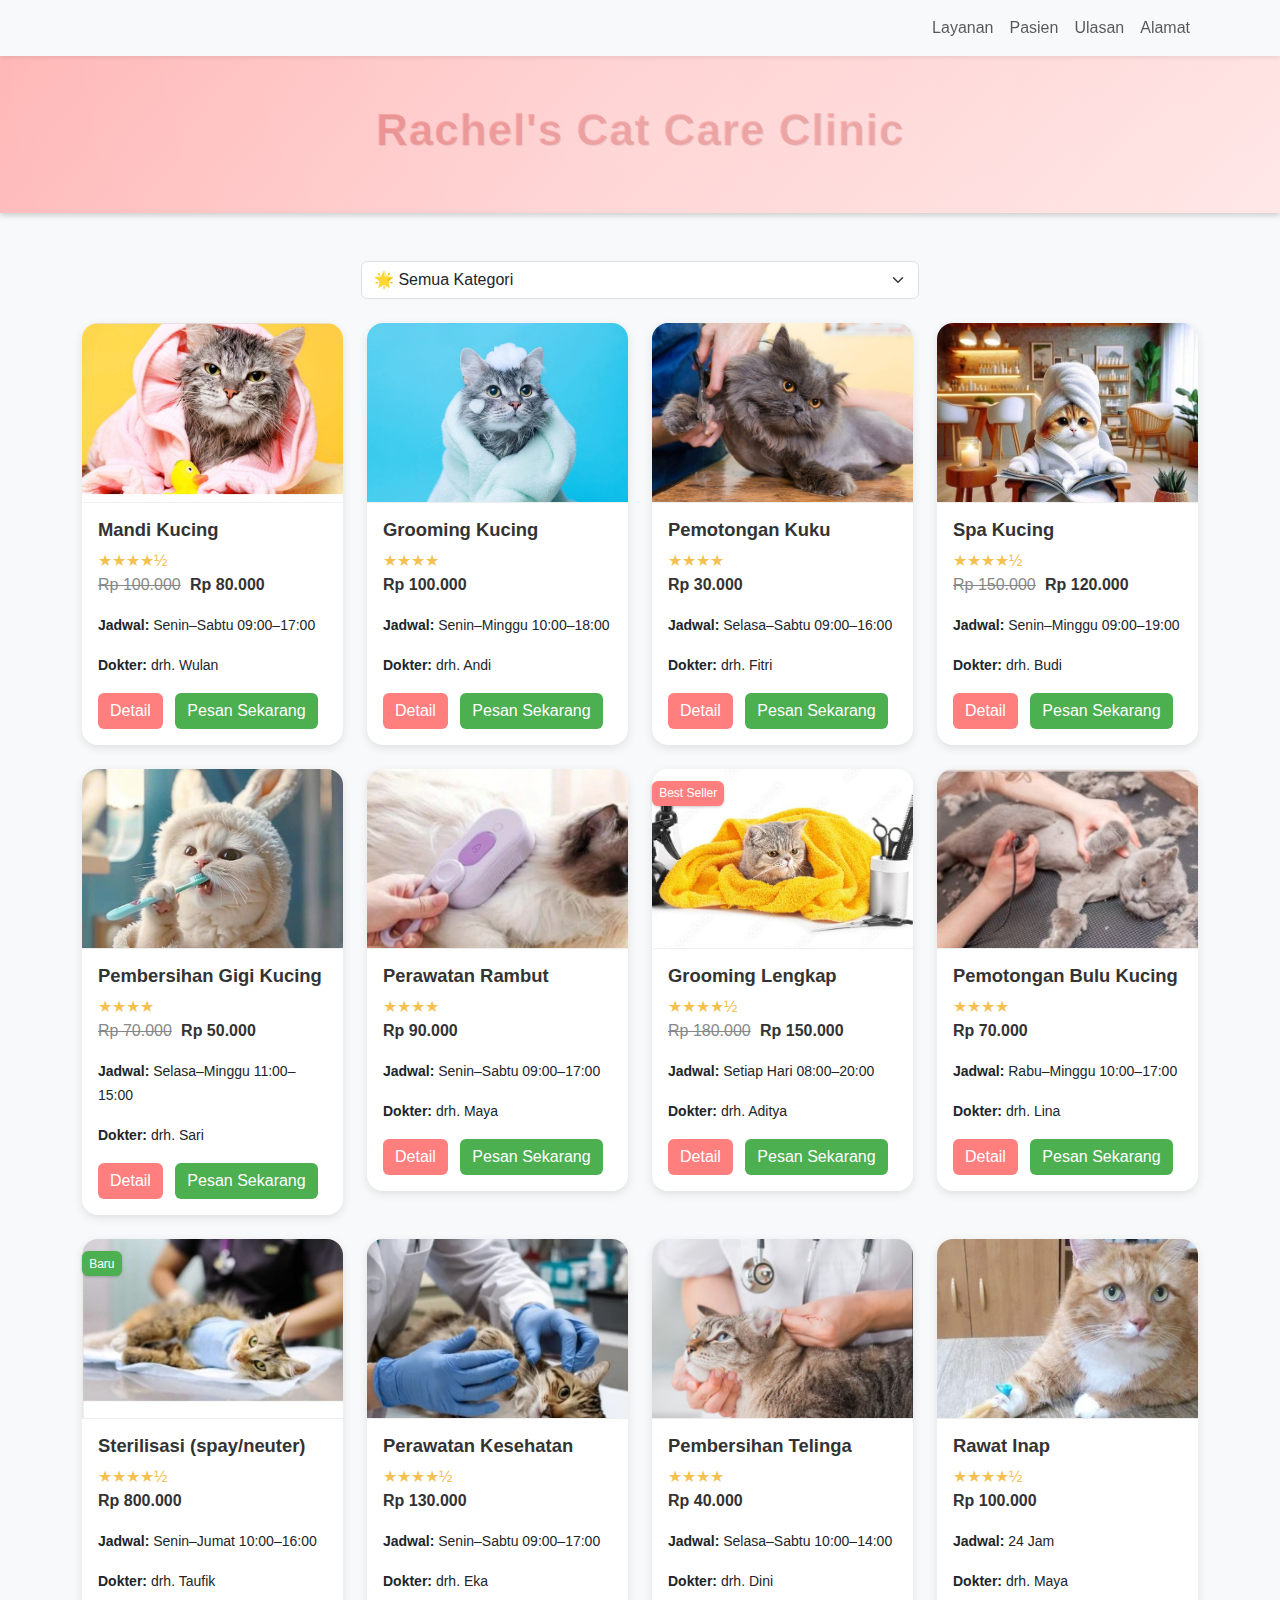
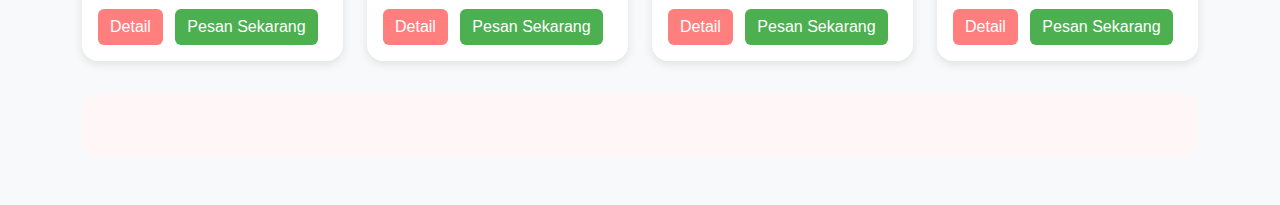
<file: index.html>
<!DOCTYPE html>  <!-- Deklarasi dokumen HTML5 -->
<html lang="id"> <!-- Tag HTML bahasa Indonesia -->
  <head>
    <meta charset="UTF-8" /> <!-- Set karakter encoding UTF-8 -->
    <meta name="viewport" content="width=device-width, initial-scale=1.0" />  <!-- Responsive viewport -->
    <title>Rachel's Cat Care Clinic</title> <!-- Judul halaman -->
    <link rel="manifest" href="/manifest.json" /> <!-- Link ke manifest PWA -->
    <link rel="stylesheet" href="css/bootstrap.min.css" />
    <style>
      /* ...CSS kamu... */
    </style>
  </head>
  <body>
    <!-- ⬇️ Nav pindah ke sini -->
    <nav class="navbar navbar-expand-lg navbar-light bg-light shadow-sm sticky-top"> <!-- Navbar Bootstrap -->
      <div class="container"> <!-- Container navbar -->
        <a class="navbar-brand" href="home.html"></a> <!-- Brand logo/link -->
        <button
          class="navbar-toggler" 
          type="button"
          data-bs-toggle="collapse"
          data-bs-target="#navbarNav"
          aria-controls="navbarNav"
          aria-expanded="false"
          aria-label="Toggle navigation">
          <span class="navbar-toggler-icon"></span> <!-- Icon hamburger -->
        </button>
        <div class="collapse navbar-collapse" id="navbarNav"> <!-- Menu collapsible -->
          <ul class="navbar-nav ms-auto">  <!-- List menu di kanan -->
            <li class="nav-item">
              <a class="nav-link" href="index.html">Layanan</a> <!-- Link ke Layanan -->
            </li>
            <li class="nav-item">
              <a class="nav-link" href="pasien.html">Pasien</a> <!-- Link ke Pasien -->
            </li>
            <li class="nav-item">
              <a class="nav-link" href="ulasan.html">Ulasan</a> <!-- Link ke Ulasan -->
            </li>
            <li class="nav-item">
              <a class="nav-link" href="alamat.html">Alamat</a> <!-- Link ke Alamat -->
            </li>
          </ul>
        </div>
      </div>
    </nav>

    <meta charset="UTF-8" /> <!-- (Duplikat) Set encoding lagi -->
    <meta name="viewport" content="width=device-width, initial-scale=1.0" /> <!-- (Duplikat) Responsive viewport -->
    <title>Rachel's Cat Care Clinic</title>  <!-- (Duplikat) Judul halaman -->
    <link rel="manifest" href="/manifest.json" />  <!-- (Duplikat) Link manifest -->
    <link rel="stylesheet" href="css/bootstrap.min.css" /> <!-- (Duplikat) Link Bootstrap -->
    <style>
      body {
        background: #f8f9fa;  /* Warna latar abu muda */
        font-family: 'Segoe UI', Tahoma, Geneva, Verdana, sans-serif; /* Font */
      }
      header.banner {
        background: linear-gradient(135deg, #ffb3b3, #ffe6e6); /* Gradient pink */
        position: relative; /* Untuk positioning elemen dalamnya */
        overflow: hidden; /* Sembunyikan kelebihan elemen */
        box-shadow: 0 2px 6px rgba(0, 0, 0, 0.2); /* Shadow banner */
      }
       header.banner::before {
        content: ''; /* Elemen pseudo kosong */
        position: absolute; /* Posisi absolut */
        top: -50%; /* Atur posisi atas */
        left: -50%; /* Atur posisi kiri */
        width: 200%; /* Lebar 2x */
        height: 200%; /* Tinggi 2x */
        background: radial-gradient(circle, rgba(255, 255, 255, 0.2), transparent 70%); /* Radial gradient efek cahaya */
        animation: rotateBg 10s linear infinite; /* Animasi rotate background */
      }
      @keyframes rotateBg {
        from {
          transform: rotate(0deg); /* Mulai rotasi 0 derajat */
        }
        to {
          transform: rotate(360deg); /* Akhir rotasi 360 derajat */
        }
      }
      header.banner h1 {
        font-weight: 700; /* Bold */
        font-size: 2.75rem; /* Ukuran besar */
        letter-spacing: 1px; /* Spasi antar huruf */
        background: linear-gradient(90deg, #ff7f7f, #ffbaba); /* Gradient teks */
        -webkit-background-clip: text; /* Clip gradient ke teks (Safari) */
        background-clip: text; /* Clip gradient ke teks */
        -webkit-text-fill-color: transparent; /* Buat teks transparan (Safari) */
        text-shadow: 1px 1px rgba(0, 0, 0, 0.1); /* Shadow tipis */
      }
      .badge-custom { /* Gaya untuk badge umum di pojok atas kartu */
  position: absolute; /* Posisikan secara absolut di dalam parent yang relatif */
  top: 0.75rem; /* Jarak dari atas */
  left: 0.75rem; /* Jarak dari kiri */
  background: #ff7f7f; /* Warna latar merah muda */
  color: white; /* Warna teks putih */
  font-size: 0.75rem; /* Ukuran font kecil */
  padding: 0.3em 0.6em; /* Padding dalam badge */
  border-radius: 0.4rem; /* Membuat sudut melengkung */
  z-index: 1; /* Supaya tampil di atas konten lain */
  box-shadow: 0 1px 3px rgba(0, 0, 0, 0.2); /* Bayangan lembut */
}

.badge-new { /* Tambahan style khusus jika badge bertuliskan "Baru" */
  background: #4caf50; /* Warna hijau */
}

.card { /* Gaya umum untuk card produk */
  opacity: 0; /* Awalnya transparan untuk efek animasi */
  transform: translateY(20px); /* Geser ke bawah sedikit (sebelum animasi muncul) */
  transition: all 0.5s ease; /* Animasi transisi untuk muncul */
  border: none; /* Hilangkan border default */
  border-radius: 1rem; /* Sudut melengkung */
  overflow: hidden; /* Potong isi yang keluar */
  background: #fff; /* Latar belakang putih */
  box-shadow: 0 3px 10px rgba(0, 0, 0, 0.1); /* Bayangan lembut */
}

.card.visible { /* Kartu yang sudah muncul */
  opacity: 1; /* Tampilkan penuh */
  transform: translateY(0); /* Geser ke posisi semula */
}

.card-img-top { /* Gambar bagian atas kartu */
  height: 180px; /* Tinggi gambar tetap */
  object-fit: cover; /* Potong gambar agar proporsional */
  border-bottom: 1px solid #eee; /* Garis pembatas di bawah gambar */
}

.card-title { /* Judul layanan di dalam kartu */
  font-size: 1.15rem; /* Ukuran sedang */
  font-weight: 600; /* Tebal */
  color: #333; /* Warna abu gelap */
}

.btn-primary { /* Tombol "Detail" */
  background: #ff7f7f; /* Warna latar merah muda */
  border: none; /* Tanpa border */
}

.btn-primary:hover { /* Efek hover tombol primary */
  background: #ff4d4d; /* Warna lebih gelap saat hover */
}

.btn-success { /* Tombol "Pesan Sekarang" */
  background: #4caf50; /* Hijau */
  border: none; /* Tanpa border */
}

.btn-success:hover { /* Efek hover tombol sukses */
  background: #45a049; /* Hijau lebih gelap */
}

.modal-header { /* Header pada modal pop-up */
  background: #ff7f7f; /* Warna latar merah muda */
}

.modal-title { /* Judul modal */
  color: #fff; /* Warna teks putih */
}

.filter-container { /* Kontainer dropdown filter kategori */
  margin-bottom: 1.5rem; /* Jarak bawah */
  text-align: center; /* Tengah */
}

.star { /* Gaya untuk tampilan bintang rating */
  color: #f4c150; /* Warna kuning keemasan */
  font-size: 1rem; /* Ukuran normal */
}

.price-old { /* Harga yang dicoret (harga asli sebelum diskon) */
  color: #888; /* Abu-abu */
  text-decoration: line-through; /* Coret */
  margin-right: 0.3rem; /* Jarak kanan */
}

.price-new { /* Harga yang ditampilkan setelah diskon */
  font-weight: 600; /* Tebal */
  color: #333; /* Abu gelap */
}

.whatsapp-float { /* Tombol mengambang untuk WhatsApp */
  position: fixed; /* Tetap di posisi */
  bottom: 20px; /* Jarak dari bawah layar */
  right: 20px; /* Jarak dari kanan layar */
  background-color: #25d366; /* Warna hijau WhatsApp */
  color: white; /* Warna teks putih */
  padding: 12px 16px; /* Ruang dalam */
  border-radius: 50px; /* Bentuk bulat lonjong */
  text-decoration: none; /* Hilangkan underline */
  font-weight: 500; /* Sedikit tebal */
  box-shadow: 0 2px 5px rgba(0, 0, 0, 0.3); /* Bayangan */
  z-index: 999; /* Di atas semua elemen lain */
  transition: background 0.3s; /* Animasi hover */
}

.whatsapp-float:hover { /* Saat tombol WhatsApp di-hover */
  background-color: #128c7e; /* Hijau lebih gelap */
}
</style> <!-- Penutup style -->
</head> <!-- Penutup head -->
<body> <!-- Awal isi konten HTML -->

<header class="banner text-center py-5"> <!-- Header banner atas halaman -->
  <h1 class="display-4">Rachel's Cat Care Clinic</h1> <!-- Judul utama halaman -->
</header>

   <main class="container py-5"> <!-- Bagian utama konten dengan padding -->
  <div class="filter-container"> <!-- Kontainer untuk dropdown filter kategori -->
    <select id="kategoriFilter" class="form-select w-50 mx-auto"> <!-- Dropdown pilihan kategori -->
      <option value="semua">🌟 Semua Kategori</option> <!-- Opsi semua kategori -->
      <option value="perawatan">Perawatan Dasar</option> <!-- Opsi kategori perawatan -->
      <option value="grooming">Grooming</option> <!-- Opsi kategori grooming -->
      <option value="kesehatan">Kesehatan</option> <!-- Opsi kategori kesehatan -->
    </select>
  </div>
  <div class="row g-4" id="produk-salon-kucing-container"></div> <!-- Tempat kartu produk akan ditampilkan -->
  <div style="background: #fff6f8; padding: 2rem; border-radius: 1rem; margin-top: 2rem"> <!-- Area khusus untuk gambar dari API -->
    <div id="cat-api-images" class="d-flex justify-content-center flex-wrap"></div> <!-- Kontainer gambar API -->
  </div>
</main>

<div class="modal fade" id="detailModal" tabindex="-1" aria-hidden="true"> <!-- Modal pop-up detail layanan -->
  <div class="modal-dialog modal-lg"> <!-- Ukuran modal besar -->
    <div class="modal-content"> <!-- Konten modal -->
      <div class="modal-header"> <!-- Header modal -->
        <h5 class="modal-title">Detail Layanan</h5> <!-- Judul modal -->
        <button type="button" class="btn-close btn-close-white" data-bs-dismiss="modal"></button> <!-- Tombol tutup modal -->
      </div>
      <div class="modal-body"> <!-- Isi modal -->
        <h4 id="modal-nama-layanan" class="mb-3"></h4> <!-- Nama layanan -->
        <div id="modal-rating" class="mb-2 text-warning"></div> <!-- Rating bintang -->
        <p id="modal-deskripsi" class="mb-3"></p> <!-- Deskripsi layanan -->
        <p><strong>Harga:</strong> <span id="modal-harga"></span></p> <!-- Harga layanan -->
        <p><strong>Dokter:</strong> <span id="modal-dokter"></span></p> <!-- Dokter yang menangani -->
        <p><strong>Jadwal:</strong> <span id="modal-jadwal"></span></p> <!-- Jadwal layanan -->
      </div>
    </div>
  </div>
</div>
<body> <!-- Penutup body  -->


      <!-- SCRIPT PRODUK -->
      <script>
        const produkSalonKucing = [
          {
            nama: 'Mandi Kucing',
            harga: 'Rp 80.000',
            hargaAsli: 'Rp 100.000',
            gambar: 'images/grooming1.jpg',
            deskripsi: 'Layanan mandi lengkap untuk kucing, termasuk shampo dan perawatan kulit.',
            kategori: 'perawatan',
            rating: 4.5,
            jadwal: 'Senin–Sabtu 09:00–17:00',
            dokter: 'drh. Wulan',
          },
          {
            nama: 'Grooming Kucing',
            harga: 'Rp 100.000',
            gambar: 'images/grooming2.jpg',
            deskripsi: 'Pemotongan bulu, pemangkasan kuku, dan pembersihan telinga kucing.',
            kategori: 'grooming',
            rating: 4.4,
            jadwal: 'Senin–Minggu 10:00–18:00',
            dokter: 'drh. Andi',
          },
          {
            nama: 'Pemotongan Kuku',
            harga: 'Rp 30.000',
            gambar: 'images/grooming3.jpg',
            deskripsi: 'Pemotongan kuku kucing untuk menjaga kesehatan.',
            kategori: 'perawatan',
            rating: 4.2,
            jadwal: 'Selasa–Sabtu 09:00–16:00',
            dokter: 'drh. Fitri',
          },
          {
            nama: 'Spa Kucing',
            harga: 'Rp 120.000',
            hargaAsli: 'Rp 150.000',
            gambar: 'images/grooming4.jpg',
            deskripsi: 'Perawatan spa relaksasi untuk kucing, termasuk pijat lembut.',
            kategori: 'grooming',
            rating: 4.7,
            jadwal: 'Senin–Minggu 09:00–19:00',
            dokter: 'drh. Budi',
          },
          {
            nama: 'Pembersihan Gigi Kucing',
            harga: 'Rp 50.000',
            hargaAsli: 'Rp 70.000',
            gambar: 'images/grooming5.jpg',
            deskripsi: 'Pembersihan gigi kucing untuk menjaga kebersihan mulut.',
            kategori: 'kesehatan',
            rating: 4.3,
            jadwal: 'Selasa–Minggu 11:00–15:00',
            dokter: 'drh. Sari',
          },
          {
            nama: 'Perawatan Rambut',
            harga: 'Rp 90.000',
            gambar: 'images/grooming6.jpg',
            deskripsi: 'Pemeliharaan bulu dan rambut kucing agar tetap sehat.',
            kategori: 'grooming',
            rating: 4.4,
            jadwal: 'Senin–Sabtu 09:00–17:00',
            dokter: 'drh. Maya',
          },
          {
            nama: 'Grooming Lengkap',
            harga: 'Rp 150.000',
            hargaAsli: 'Rp 180.000',
            gambar: 'images/grooming7.jpg',
            deskripsi: 'Paket grooming lengkap: mandi, potong bulu, potong kuku.',
            kategori: 'grooming',
            badge: 'Best Seller',
            rating: 4.9,
            jadwal: 'Setiap Hari 08:00–20:00',
            dokter: 'drh. Aditya',
          },
          {
            nama: 'Pemotongan Bulu Kucing',
            harga: 'Rp 70.000',
            gambar: 'images/grooming9.jpg',
            deskripsi: 'Pemotongan bulu kucing agar rapi.',
            kategori: 'grooming',
            rating: 4.3,
            jadwal: 'Rabu–Minggu 10:00–17:00',
            dokter: 'drh. Lina',
          },
          {
            nama: 'Sterilisasi (spay/neuter)',
            harga: 'Rp 800.000',
            gambar: 'images/grooming10.jpg',
            deskripsi: 'Sterilisasi kucing untuk kesehatan jangka panjang.',
            kategori: 'kesehatan',
            badge: 'Baru',
            rating: 4.8,
            jadwal: 'Senin–Jumat 10:00–16:00',
            dokter: 'drh. Taufik',
          },
          {
            nama: 'Perawatan Kesehatan',
            harga: 'Rp 130.000',
            gambar: 'images/grooming12.jpg',
            deskripsi: 'Pemeriksaan kesehatan & vaksinasi ringan.',
            kategori: 'kesehatan',
            rating: 4.5,
            jadwal: 'Senin–Sabtu 09:00–17:00',
            dokter: 'drh. Eka',
          },
          {
            nama: 'Pembersihan Telinga',
            harga: 'Rp 40.000',
            gambar: 'images/grooming13.jpg',
            deskripsi: 'Pembersihan telinga untuk mencegah infeksi.',
            kategori: 'kesehatan',
            rating: 4.2,
            jadwal: 'Selasa–Sabtu 10:00–14:00',
            dokter: 'drh. Dini',
          },
          {
            nama: 'Rawat Inap',
            harga: 'Rp 100.000',
            gambar: 'images/grooming14.jpg',
            deskripsi: 'Rawat inap dengan pemantauan 24 jam.',
            kategori: 'kesehatan',
            rating: 4.6,
            jadwal: '24 Jam',
            dokter: 'drh. Maya',
          },
        ];

        // di bawah sini tempel fungsi generateProduk
        generateProduk(produkSalonKucing, 'produk-salon-kucing-container');
      </script>
    </body>

    <script>
      const generateProduk = (array, containerId) => {
        const container = document.getElementById(containerId);
        container.innerHTML = '';
        array.forEach((p, index) => {
          const stars = '★'.repeat(Math.floor(p.rating)) + (p.rating % 1 >= 0.5 ? '½' : '');
          const card = document.createElement('div');
          card.className = 'col-md-3 position-relative';
          card.style.transitionDelay = index * 100 + 'ms';
          card.innerHTML = `
            ${p.badge ? `<div class="badge-custom ${p.badge === 'Baru' ? 'badge-new' : ''}">${p.badge}</div>` : ''}
            <div class="card">
              <img src="${p.gambar}" class="card-img-top" alt="${p.nama}">
              <div class="card-body">
                <h5 class="card-title">${p.nama}</h5>
                <div class="star">${stars}</div>
                <p class="card-text">
                  ${p.hargaAsli ? `<span class="price-old">${p.hargaAsli}</span>` : ''}
                  <span class="price-new">${p.harga}</span>
                </p>
                <p><small><strong>Jadwal:</strong> ${p.jadwal}</small></p>
                <p><small><strong>Dokter:</strong> ${p.dokter}</small></p>
                <button class="btn btn-primary me-2" data-bs-toggle="modal" data-bs-target="#detailModal"
                  onclick="tampilkanDetailProduk(
                    '${p.nama.replace(/'/g, "\\'")}',
                    '${p.deskripsi.replace(/'/g, "\\'")}',
                    '${p.dokter.replace(/'/g, "\\'")}',
                    '${p.harga}',
                    '${p.hargaAsli || ''}',
                    ${p.rating},
                    '${p.jadwal.replace(/'/g, "\\'")}'
                  )">
                  Detail
                </button>
                <button class="btn btn-success" onclick="redirectToForm()">Pesan Sekarang</button>
              </div>
            </div>`;
          container.appendChild(card);
          setTimeout(() => card.querySelector('.card').classList.add('visible'), 50);
        });
      };

      const tampilkanDetailProduk = (nama, deskripsi, dokter, harga, hargaAsli, rating, jadwal) => { // Fungsi untuk menampilkan detail produk ke modal
  document.getElementById('modal-nama-layanan').innerText = nama; // Tampilkan nama layanan di modal
  document.getElementById('modal-deskripsi').innerText = deskripsi; // Tampilkan deskripsi di modal
  document.getElementById('modal-dokter').innerText = dokter; // Tampilkan nama dokter di modal
  document.getElementById('modal-jadwal').innerText = jadwal; // Tampilkan jadwal layanan di modal
  document.getElementById('modal-harga').innerHTML = hargaAsli // Cek apakah ada harga asli (harga diskon)
    ? `<span class="text-muted text-decoration-line-through me-2">${hargaAsli}</span><span class="text-success fw-bold">${harga}</span>` // Jika ada harga asli, tampilkan harga coret + harga baru
    : `<span class="text-success fw-bold">${harga}</span>`; // Jika tidak ada harga asli, tampilkan harga biasa
  const stars = '★'.repeat(Math.floor(rating)) + (rating % 1 >= 0.5 ? '½' : ''); // Buat string bintang berdasarkan rating
  document.getElementById('modal-rating').innerHTML = stars; // Tampilkan rating bintang di modal
};

function redirectToForm() { // Fungsi untuk redirect ke halaman pesan.html
  window.location.href = 'pesan.html'; // Pindah ke halaman form pemesanan
}


     generateProduk(produkSalonKucing, 'produk-salon-kucing-container'); // Panggil fungsi generateProduk pertama kali untuk menampilkan semua produk

document.getElementById('kategoriFilter').addEventListener('change', (e) => { // Tambahkan event listener ketika dropdown kategori berubah
  const kategori = e.target.value; // Ambil nilai kategori yang dipilih
  if (kategori === 'semua') { // Jika pilih 'semua'
    generateProduk(produkSalonKucing, 'produk-salon-kucing-container'); // Tampilkan semua produk
  } else { // Jika kategori tertentu
    const filtered = produkSalonKucing.filter((p) => p.kategori === kategori); // Filter produk berdasarkan kategori
    generateProduk(filtered, 'produk-salon-kucing-container'); // Tampilkan produk yang sudah difilter
  }
});


     if ('serviceWorker' in navigator) { // Cek apakah browser mendukung Service Worker
  navigator.serviceWorker // Akses objek Service Worker di navigator
    .register('sw.js') // Daftarkan file sw.js sebagai Service Worker
    .then((reg) => console.log('Service Worker terdaftar:', reg.scope)) // Jika berhasil, tampilkan pesan sukses + scope
    .catch((err) => console.log('Service Worker gagal:', err)); // Jika gagal, tampilkan pesan error
}

</script>

   
   
<script>
  let deferredPrompt;

  window.addEventListener('beforeinstallprompt', (e) => {
    e.preventDefault(); // Cegah prompt default
    deferredPrompt = e; // Simpan event untuk digunakan nanti

    // Buat tombol Add to Home Screen
    const btn = document.createElement('button');
    btn.innerText = '➕ Add to Home Screen';
    btn.className = 'btn btn-warning position-fixed bottom-0 end-0 m-4 shadow';
    document.body.appendChild(btn);

    // Saat tombol diklik
    btn.addEventListener('click', () => {
      btn.remove(); // Hilangkan tombol
      deferredPrompt.prompt(); // Tampilkan prompt install
      deferredPrompt.userChoice.then((choiceResult) => {
        if (choiceResult.outcome === 'accepted') {
          alert('Instalasi dimulai!');
          console.log('User accepted the A2HS prompt');
        } else {
          alert('Instalasi dibatalkan.');
          console.log('User dismissed the A2HS prompt');
        }
        deferredPrompt = null;
      });
    });
  });
</script>

    <script src="https://cdn.jsdelivr.net/npm/bootstrap@5.3.0/dist/js/bootstrap.bundle.min.js"></script>
  </body>
</html>
  </body>
  <script>
window.addEventListener('beforeinstallprompt', (e) => {
  console.log('🔥 beforeinstallprompt event fired');
});
</script>

</html>
</file>
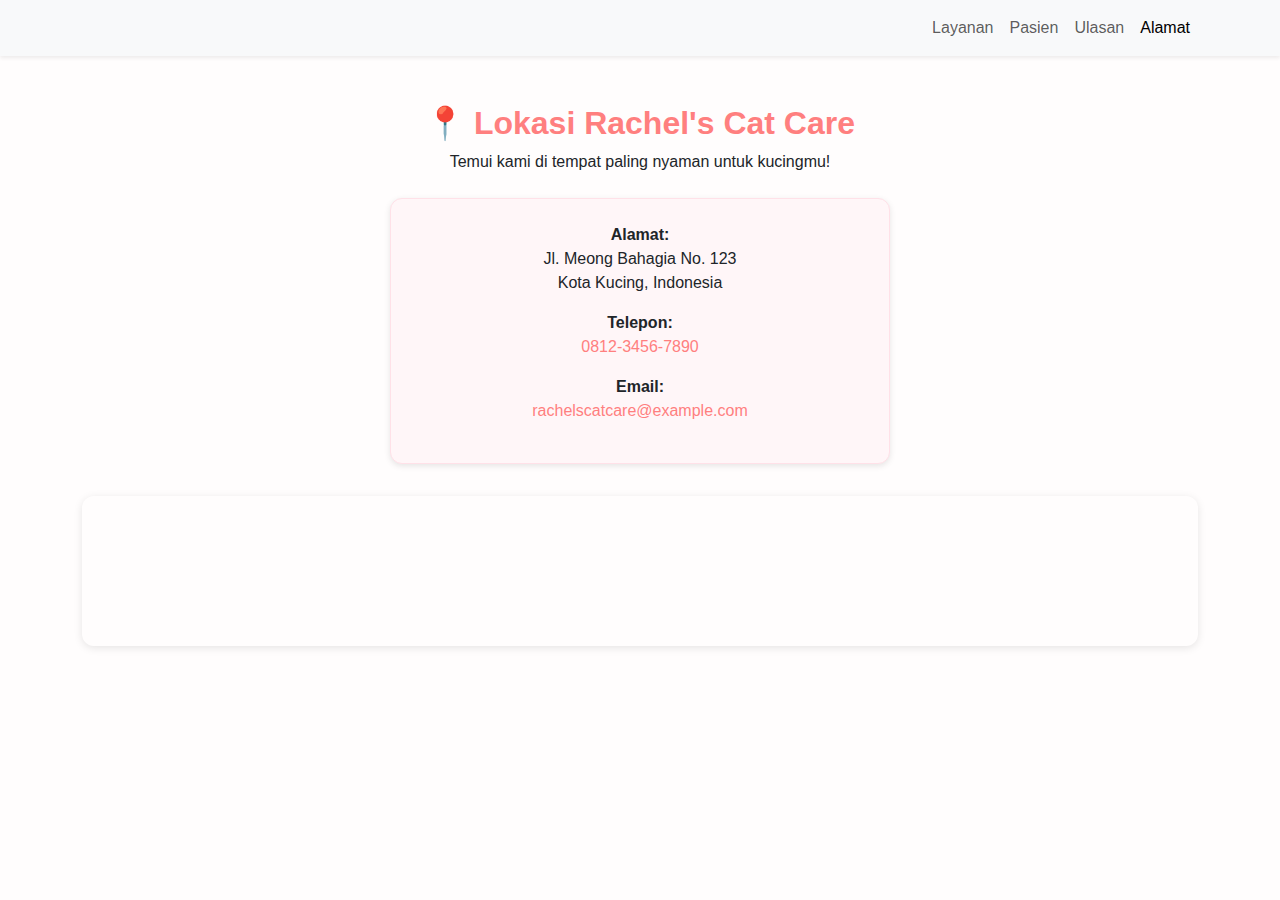
<file: alamat.html>
<!DOCTYPE html>
<html lang="id">
  <!-- Menetapkan bahasa dokumen sebagai Bahasa Indonesia -->
  <head>
    <meta charset="UTF-8" />
    <!-- Encoding karakter UTF-8 -->
    <meta name="viewport" content="width=device-width, initial-scale=1" />
    <!-- Agar responsive di perangkat mobile -->
    <title>Rachel's Cat Care - Alamat</title>
    <!-- Judul halaman di tab browser -->
    <!-- Memuat Bootstrap CSS dari CDN -->
    <link href="https://cdn.jsdelivr.net/npm/bootstrap@5.3.0/dist/css/bootstrap.min.css" rel="stylesheet" />
    <style>
      body {
        background: #fffdfd; /* Warna latar putih sedikit krem */
        font-family: 'Segoe UI', Tahoma, Geneva, Verdana, sans-serif; /* Font default */
      }
      .info-box {
        background: #fff6f8; /* Latar kotak info */
        border: 1px solid #ffe1e8; /* Garis tepi kotak */
        border-radius: 0.75rem; /* Sudut melengkung */
        padding: 1.5rem; /* Ruang dalam */
        margin-bottom: 2rem; /* Jarak bawah */
        box-shadow: 0 2px 6px rgba(0, 0, 0, 0.1); /* Bayangan kotak */
      }
      iframe {
        border-radius: 0.75rem; /* Sudut melengkung pada peta */
        box-shadow: 0 2px 8px rgba(0, 0, 0, 0.1); /* Bayangan peta */
      }
    </style>
  </head>
  <body>
    <!-- Navbar navigasi -->
    <nav class="navbar navbar-expand-lg navbar-light bg-light shadow-sm sticky-top">
      <div class="container">
        <a class="navbar-brand" href="home.html"></a>
        <!-- Brand logo/link ke home (kosong) -->
        <button class="navbar-toggler" type="button" data-bs-toggle="collapse" data-bs-target="#navbarNav" aria-controls="navbarNav" aria-expanded="false" aria-label="Toggle navigation">
          <span class="navbar-toggler-icon"></span>
          <!-- Ikon toggle menu saat mobile -->
        </button>
        <div class="collapse navbar-collapse" id="navbarNav">
          <ul class="navbar-nav ms-auto">
            <!-- Menu navigasi rata kanan -->
            <li class="nav-item">
              <a class="nav-link" href="index.html">Layanan</a>
            </li>
            <li class="nav-item">
              <a class="nav-link" href="pasien.html">Pasien</a>
            </li>
            <li class="nav-item">
              <a class="nav-link" href="ulasan.html">Ulasan</a>
            </li>
            <li class="nav-item">
              <a class="nav-link active" href="alamat.html">Alamat</a>
              <!-- Halaman aktif -->
            </li>
          </ul>
        </div>
      </div>
    </nav>

    <!-- Konten utama -->
    <div class="container py-5 text-center">
      <h2 style="color: #ff7f7f; font-weight: 700; font-size: 2rem">📍 Lokasi Rachel's Cat Care</h2>
      <!-- Judul -->
      <p class="mb-4">Temui kami di tempat paling nyaman untuk kucingmu!</p>
      <!-- Deskripsi -->
      <div class="info-box mx-auto" style="max-width: 500px">
        <!-- Kotak info alamat -->
        <p><strong>Alamat:</strong><br />Jl. Meong Bahagia No. 123<br />Kota Kucing, Indonesia</p>
        <p><strong>Telepon:</strong><br /><a href="tel:081234567890" style="color: #ff7f7f; text-decoration: none">0812-3456-7890</a></p>
        <p><strong>Email:</strong><br /><a href="mailto:rachelscatcare@example.com" style="color: #ff7f7f; text-decoration: none">rachelscatcare@example.com</a></p>
      </div>
      <!-- Embed peta Google Maps -->
      <iframe
        src="https://www.google.com/maps/embed?pb=!1m18!1m12!1m3!1d3952.515507457413!2d110.366212!3d-7.825872!2m3!1f0!2f0!3f0!3m2!1i1024!2i768!4f13.1!3m3!1m2!1s0x0%3A0x0!2zN8KwNDknMzMuMSJTIDExMMKwMjEnNTcuMyJF!5e0!3m2!1sen!2sid!4v1610000000000!5m2!1sen!2sid"
        width="100%"
        <!--
        Lebar
        penuh
        --
      >
        height="300"
        <!-- Tinggi peta -->
        style="border: 0" allowfullscreen="" loading="lazy" >
      </iframe>
    </div>

    <!-- Memuat Bootstrap JS bundle -->
    <script src="https://cdn.jsdelivr.net/npm/bootstrap@5.3.0/dist/js/bootstrap.bundle.min.js"></script>

    <script>
      // Fungsi membuat elemen produk (Tidak dipakai di halaman ini)
      const generateProduk = (array, containerId) => {
        const container = document.getElementById(containerId); // Ambil container
        container.innerHTML = ''; // Bersihkan isinya
        array.forEach((p, index) => {
          const stars = '★'.repeat(Math.floor(p.rating)) + (p.rating % 1 >= 0.5 ? '½' : ''); // Buat bintang rating
          const card = document.createElement('div'); // Buat div produk
          card.className = 'col-md-3 position-relative';
          card.style.transitionDelay = index * 100 + 'ms'; // Delay animasi
          // Isi kartu produk
          card.innerHTML = `
            ${p.badge ? `<div class="badge-custom ${p.badge === 'Baru' ? 'badge-new' : ''}">${p.badge}</div>` : ''}
            <div class="card">
              <img src="${p.gambar}" class="card-img-top" alt="${p.nama}">
              <div class="card-body">
                <h5 class="card-title">${p.nama}</h5>
                <div class="star">${stars}</div>
                <p class="card-text">
                  ${p.hargaAsli ? `<span class="price-old">${p.hargaAsli}</span>` : ''}
                  <span class="price-new">${p.harga}</span>
                </p>
                <p><small><strong>Jadwal:</strong> ${p.jadwal}</small></p>
                <p><small><strong>Dokter:</strong> ${p.dokter}</small></p>
                <button class="btn btn-primary me-2" data-bs-toggle="modal" data-bs-target="#detailModal"
                  onclick="tampilkanDetailProduk(
                    '${p.nama.replace(/'/g, "\\'")}',
                    '${p.deskripsi.replace(/'/g, "\\'")}',
                    '${p.dokter.replace(/'/g, "\\'")}',
                    '${p.harga}',
                    '${p.hargaAsli || ''}',
                    ${p.rating},
                    '${p.jadwal.replace(/'/g, "\\'")}'
                  )">
                  Detail
                </button>
                <button class="btn btn-success" onclick="redirectToForm()">Pesan Sekarang</button>
              </div>
            </div>`;
          container.appendChild(card); // Tambahkan ke container
          setTimeout(() => card.querySelector('.card').classList.add('visible'), 50); // Animasi muncul
        });
      };

      // Menampilkan detail produk di modal
      const tampilkanDetailProduk = (nama, deskripsi, dokter, harga, hargaAsli, rating, jadwal) => {
        document.getElementById('modal-nama-layanan').innerText = nama; // Nama layanan
        document.getElementById('modal-deskripsi').innerText = deskripsi; // Deskripsi
        document.getElementById('modal-dokter').innerText = dokter; // Nama dokter
        document.getElementById('modal-jadwal').innerText = jadwal; // Jadwal layanan
        document.getElementById('modal-harga').innerHTML = hargaAsli
          ? `<span class="text-muted text-decoration-line-through me-2">${hargaAsli}</span><span class="text-success fw-bold">${harga}</span>`
          : `<span class="text-success fw-bold">${harga}</span>`; // Harga
        const stars = '★'.repeat(Math.floor(rating)) + (rating % 1 >= 0.5 ? '½' : ''); // Bintang rating
        document.getElementById('modal-rating').innerHTML = stars;
      };

      // Arahkan ke halaman pesan
      function redirectToForm() {
        window.location.href = 'pesan.html';
      }

      // Generate produk saat halaman dimuat
      generateProduk(produkSalonKucing, 'produk-salon-kucing-container');

      // Event filter kategori produk
      document.getElementById('kategoriFilter').addEventListener('change', (e) => {
        const kategori = e.target.value;
        if (kategori === 'semua') {
          generateProduk(produkSalonKucing, 'produk-salon-kucing-container');
        } else {
          const filtered = produkSalonKucing.filter((p) => p.kategori === kategori);
          generateProduk(filtered, 'produk-salon-kucing-container');
        }
      });

      // Daftarkan Service Worker
      if ('serviceWorker' in navigator) {
        navigator.serviceWorker
          .register('sw.js')
          .then((reg) => console.log('Service Worker terdaftar:', reg.scope))
          .catch((err) => console.log('Service Worker gagal:', err));
      }
    </script>
  </body>
</html>
</file>
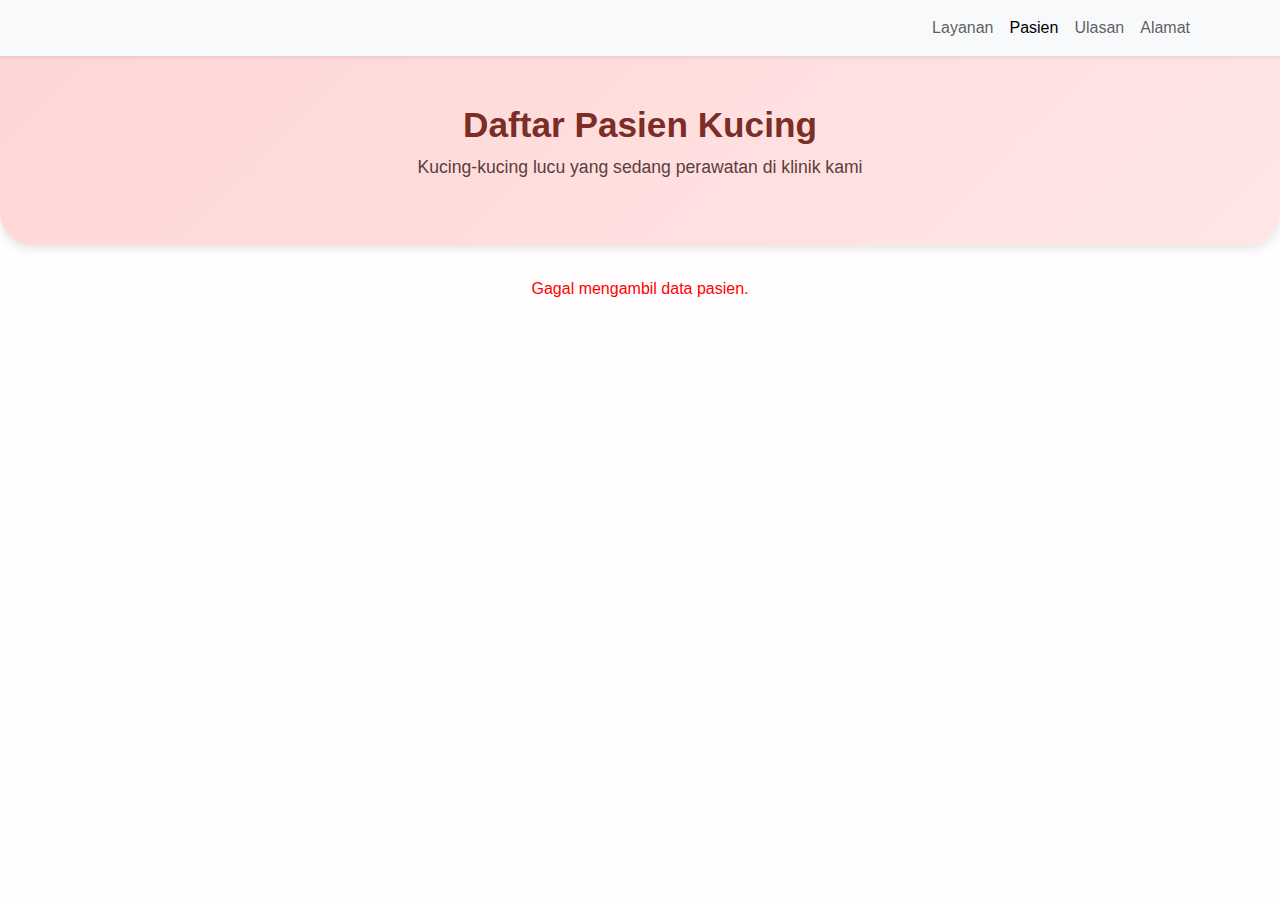
<file: pasien.html>
<!DOCTYPE html>
<html lang="id">
  <head>
    <!-- Metadata dasar halaman -->
    <meta charset="UTF-8" />
    <meta name="viewport" content="width=device-width, initial-scale=1" />
    <title>Rachel's Cat Care - Pasien</title>

    <!-- Link ke Bootstrap CSS agar desain modern dan responsif -->
    <link href="https://cdn.jsdelivr.net/npm/bootstrap@5.3.0/dist/css/bootstrap.min.css" rel="stylesheet" />

    <!-- CSS Kustom untuk tampilan lebih menarik -->
    <style>
      /* Warna latar belakang dan font umum */
      body {
        background: #fffdfd;
        font-family: 'Segoe UI', Tahoma, Geneva, Verdana, sans-serif;
      }

      /* Bagian header dengan gradient warna pink dan radius bawah bulat */
      header {
        background: linear-gradient(135deg, #ffd6d6, #ffe6e6);
        color: #7b2d26;
        padding: 3rem 1rem;
        border-radius: 0 0 2rem 2rem;
        box-shadow: 0 4px 10px rgba(0, 0, 0, 0.1);
      }

      /* Judul header lebih tebal dan besar */
      header h1 {
        font-weight: 700;
        font-size: 2.2rem;
      }

      /* Subjudul header */
      header p {
        font-size: 1.1rem;
        color: #5c3d3d;
      }

      /* Container kartu pasien */
      .pasien-section {
        margin-top: 2rem;
        display: flex; /* Flexbox agar elemen sejajar */
        flex-wrap: wrap; /* Jika tidak muat, pindah ke baris baru */
        gap: 1.5rem; /* Jarak antar kartu */
        justify-content: center; /* Tengah secara horizontal */
      }

      /* Kartu pasien individual */
      .pasien-card {
        background: #fff6f8;
        border: 1px solid #ffe1e8;
        border-radius: 1rem;
        padding: 1rem;
        flex: 1 1 calc(33.333% - 1.5rem); /* 3 kolom di layar besar */
        min-width: 200px; /* Lebar minimum kartu */
        max-width: 250px; /* Lebar maksimum kartu */
        text-align: center;
        transition: transform 0.3s, box-shadow 0.3s;
      }

      /* Efek saat kursor di atas kartu */
      .pasien-card:hover {
        transform: translateY(-5px);
        box-shadow: 0 4px 12px rgba(0, 0, 0, 0.15);
      }

      /* Gambar di dalam kartu */
      .pasien-card img {
        width: 100%;
        height: 150px;
        object-fit: cover;
        border-radius: 0.75rem;
        margin-bottom: 0.5rem;
      }

      /* Teks nama kucing */
      .pasien-card p {
        margin: 0;
        font-weight: 500;
        color: #7b2d26;
      }

      /* Media query: di layar kecil, kartu jadi 2 kolom */
      @media (max-width: 768px) {
        .pasien-card {
          flex: 1 1 calc(50% - 1.5rem);
        }
      }

      /* Media query: di layar sangat kecil (HP), kartu jadi 1 kolom */
      @media (max-width: 480px) {
        .pasien-card {
          flex: 1 1 100%;
        }
      }
    </style>
  </head>
  <body>
    <!-- Navbar dengan Bootstrap -->
    <nav class="navbar navbar-expand-lg navbar-light bg-light shadow-sm sticky-top">
      <div class="container">
        <!-- Logo/brand -->
        <a class="navbar-brand" href="home.html"></a>

        <!-- Tombol toggle saat mobile -->
        <button class="navbar-toggler" type="button" data-bs-toggle="collapse" data-bs-target="#navbarNav" aria-controls="navbarNav" aria-expanded="false" aria-label="Toggle navigation">
          <span class="navbar-toggler-icon"></span>
        </button>

        <!-- Menu navbar -->
        <div class="collapse navbar-collapse" id="navbarNav">
          <ul class="navbar-nav ms-auto">
            <li class="nav-item">
              <a class="nav-link" href="index.html">Layanan</a>
            </li>
            <li class="nav-item">
              <a class="nav-link active" href="pasien.html">Pasien</a>
            </li>
            <li class="nav-item">
              <a class="nav-link" href="ulasan.html">Ulasan</a>
            </li>
            <li class="nav-item">
              <a class="nav-link" href="alamat.html">Alamat</a>
            </li>
          </ul>
        </div>
      </div>
    </nav>

    <!-- Header bagian atas halaman -->
    <header class="text-center">
      <h1>Daftar Pasien Kucing</h1>
      <p>Kucing-kucing lucu yang sedang perawatan di klinik kami</p>
    </header>

    <!-- Bagian daftar pasien -->
    <div class="container pasien-section" id="pasien-container">
      <!-- Pesan loading awal -->
      <p>Sedang memuat data pasien kucing...</p>
    </div>

    <!-- Script Bootstrap JS -->
    <script src="https://cdn.jsdelivr.net/npm/bootstrap@5.3.0/dist/js/bootstrap.bundle.min.js"></script>

    <!-- Script JavaScript untuk fetch gambar kucing -->
    <script>
      // Daftar layanan (tidak dipakai di sini, tapi bisa dikembangkan)
      const layananList = ['Grooming', 'Vaksinasi', 'Sterilisasi', 'Rawat Inap', 'Pembersihan Telinga', 'Perawatan Gigi'];

      // Fetch API untuk mengambil 6 gambar kucing random
      fetch('https://api.thecatapi.com/v1/images/search?limit=6')
        .then((response) => response.json())
        .then((data) => {
          console.log(data); // Debug: lihat data di console

          // Cari elemen container kartu pasien
          const container = document.getElementById('pasien-container');
          container.innerHTML = ''; // Hapus teks loading

          // Loop setiap data kucing
          data.forEach((cat, index) => {
            // Buat div kartu
            const card = document.createElement('div');
            card.className = 'pasien-card';
            card.innerHTML = `
            <img src="${cat.url}" alt="Kucing ${index + 1}">
            <p>Kucing ${index + 1}</p>
          `;
            // Tambahkan kartu ke container
            container.appendChild(card);
          });
        })
        .catch((err) => {
          console.error('Gagal mengambil data:', err);
          // Jika error, tampilkan pesan
          document.getElementById('pasien-container').innerHTML = '<p style="color:red;">Gagal mengambil data pasien.</p>';
        });
    </script>
  </body>
</html>
</file>
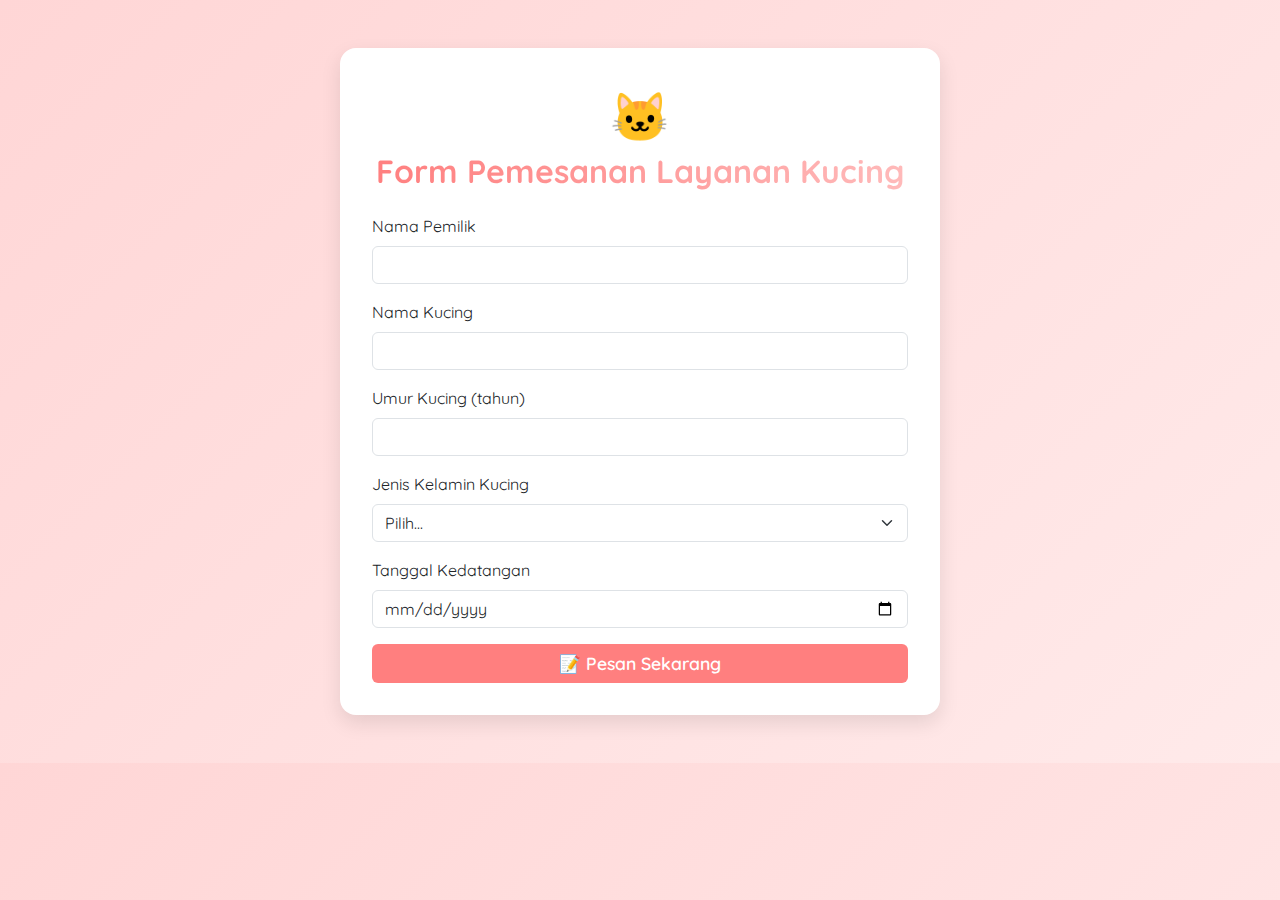
<file: pesan.html>
<!DOCTYPE html>
<html lang="id">
  <head>
    <meta charset="UTF-8" />
    <meta name="viewport" content="width=device-width, initial-scale=1" />
    <title>Form Pemesanan Kucing</title>

    <!-- Bootstrap CDN -->
    <link href="https://cdn.jsdelivr.net/npm/bootstrap@5.3.0/dist/css/bootstrap.min.css" rel="stylesheet" />

    <!-- Google Fonts -->
    <link href="https://fonts.googleapis.com/css2?family=Quicksand:wght@500;700&display=swap" rel="stylesheet" />

    <style>
      body {
        background: linear-gradient(135deg, #ffd6d6, #ffeaea);
        font-family: 'Quicksand', sans-serif;
      }

      .form-container {
        background-color: #ffffff;
        padding: 2rem;
        border-radius: 1rem;
        box-shadow: 0 8px 20px rgba(0, 0, 0, 0.1);
        animation: fadeIn 0.8s ease;
      }

      h2 {
        color: #ff7f7f;
        background: linear-gradient(90deg, #ff7f7f, #ffbaba);
        -webkit-background-clip: text;
        background-clip: text;
        -webkit-text-fill-color: transparent;
        font-weight: 700;
      }

      .btn-success {
        background: #ff7f7f;
        border: none;
        font-weight: 600;
        font-size: 1.1rem;
      }

      .btn-success:hover {
        background: #ff4d4d;
      }

      #pesan-sukses {
        display: none;
        margin-top: 20px;
        color: #28a745;
        font-weight: bold;
        text-align: center;
        animation: fadeIn 0.8s ease;
      }

      .header-icon {
        font-size: 3rem;
        color: #ff7f7f;
      }

      @keyframes fadeIn {
        from {
          opacity: 0;
          transform: translateY(-10px);
        }
        to {
          opacity: 1;
          transform: translateY(0);
        }
      }

      /* Tambahan gaya untuk footer */
      footer {
        background: #ff7f7f;
        color: white;
        text-align: center;
        padding: 1rem 0;
        position: relative;
        bottom: 0;
        width: 100%;
      }
    </style>
  </head>

  <body class="py-5">
    <div class="container">
      <div class="form-container mx-auto" style="max-width: 600px">
        <div class="text-center mb-4">
          <div class="header-icon">🐱</div>
          <h2>Form Pemesanan Layanan Kucing</h2>
        </div>

        <form id="form-pemesanan">
          <div class="mb-3">
            <label class="form-label">Nama Pemilik</label>
            <input type="text" class="form-control" required />
          </div>
          <div class="mb-3">
            <label class="form-label">Nama Kucing</label>
            <input type="text" class="form-control" required />
          </div>
          <div class="mb-3">
            <label class="form-label">Umur Kucing (tahun)</label>
            <input type="number" class="form-control" min="0" required />
          </div>
          <div class="mb-3">
            <label class="form-label">Jenis Kelamin Kucing</label>
            <select class="form-select" required>
              <option value="">Pilih...</option>
              <option value="Jantan">Jantan</option>
              <option value="Betina">Betina</option>
            </select>
          </div>
          <div class="mb-3">
            <label class="form-label">Tanggal Kedatangan</label>
            <input type="date" class="form-control" required />
          </div>
          <button type="submit" class="btn btn-success w-100">📝 Pesan Sekarang</button>
        </form>

        <div id="pesan-sukses">
          🎉 Terima kasih, data Anda sudah kami simpan. <br />
          Silakan datang ke klinik sesuai jadwal yang Anda berikan.
        </div>
      </div>
    </div>

    <script>
      const form = document.getElementById('form-pemesanan');
      const pesanSukses = document.getElementById('pesan-sukses');

      form.addEventListener('submit', function (event) {
        event.preventDefault();
        form.style.display = 'none';
        pesanSukses.style.display = 'block';
      });
    </script>
    <script src="https://cdn.jsdelivr.net/npm/bootstrap@5.3.0/dist/js/bootstrap.bundle.min.js"></script>
  </body>
</html>
</file>
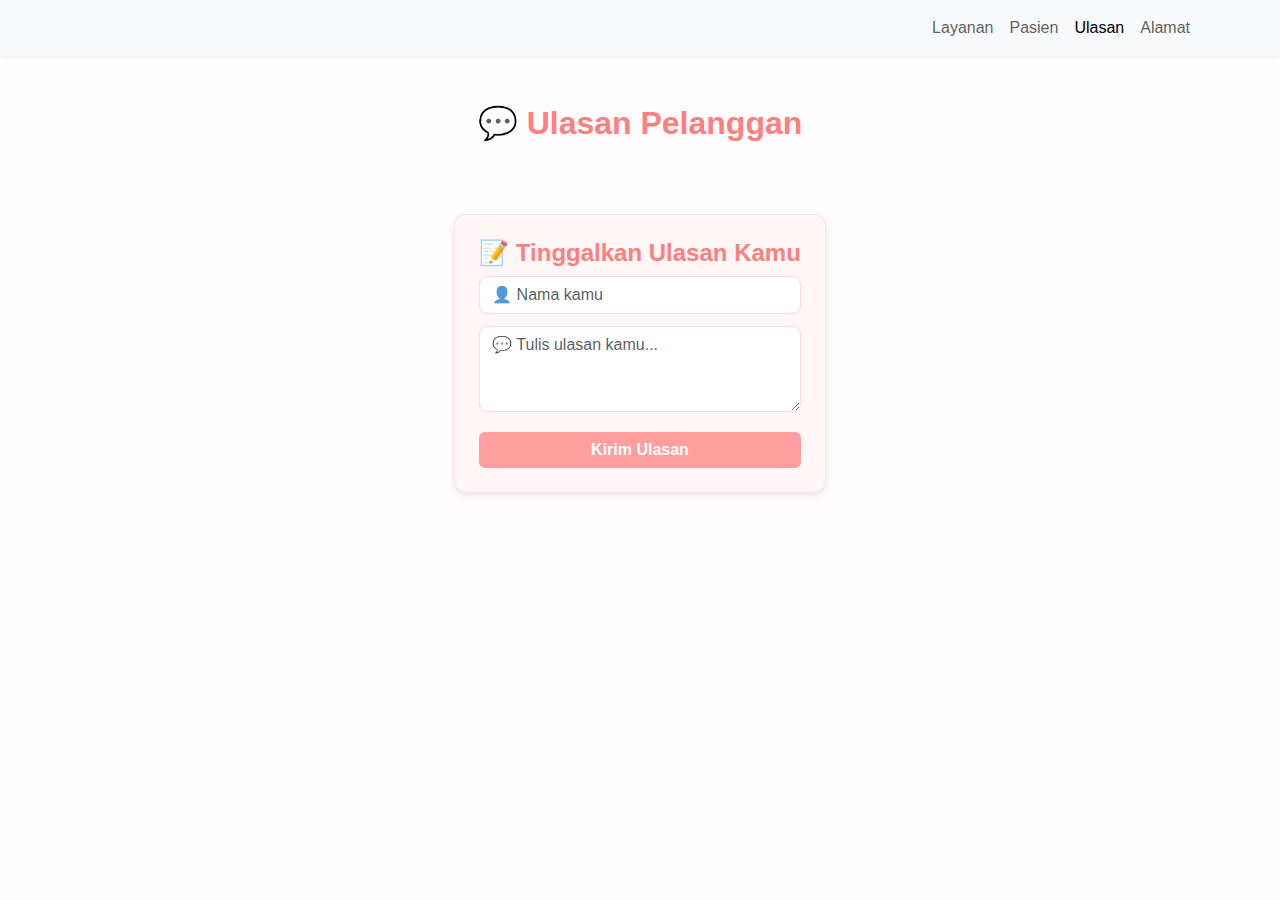
<file: ulasan.html>
<!DOCTYPE html>
<html lang="id">
  <head>
    <!-- Metadata dasar -->
    <meta charset="UTF-8" />
    <meta name="viewport" content="width=device-width, initial-scale=1" />
    <title>Rachel's Cat Care - Ulasan</title>

    <!-- Bootstrap CSS -->
    <link href="https://cdn.jsdelivr.net/npm/bootstrap@5.3.0/dist/css/bootstrap.min.css" rel="stylesheet" />

    <!-- CSS Kustom -->
    <style>
      /* Warna latar dan font dasar */
      body {
        background: #fffdfd;
        font-family: 'Segoe UI', Tahoma, Geneva, Verdana, sans-serif;
      }

      /* Kartu ulasan */
      .testimonial-card {
        background: #fff6f8;
        border: 1px solid #ffe1e8;
        border-radius: 0.75rem;
        padding: 1rem;
        /* Flex basis untuk 2 kolom responsif */
        flex: 1 1 calc(50% - 1rem);
        min-width: 200px;
        max-width: 100%;
        box-shadow: 0 2px 6px rgba(0, 0, 0, 0.1);
        transition: transform 0.3s, box-shadow 0.3s, opacity 0.5s;
        opacity: 0; /* Awalnya transparan, muncul animasi */
      }

      /* Tampil animasi */
      .testimonial-card.show {
        opacity: 1;
      }

      /* Efek hover */
      .testimonial-card:hover {
        transform: translateY(-5px);
        box-shadow: 0 4px 12px rgba(0, 0, 0, 0.15);
      }

      /* Teks ulasan */
      .testimonial-card p {
        font-style: italic;
        color: #555;
        margin-bottom: 0.5rem;
      }

      /* Nama pengulas */
      .testimonial-card strong {
        color: #ff7f7f;
        font-size: 0.9rem;
      }

      /* Form ulasan */
      .review-form {
        background: #fff6f8;
        border: 1px solid #ffe1e8;
        padding: 1.5rem;
        border-radius: 0.75rem;
        box-shadow: 0 2px 8px rgba(0, 0, 0, 0.1);
      }

      /* Input dan textarea form */
      .review-form input,
      .review-form textarea {
        border: 1px solid #ffdada;
        border-radius: 0.5rem;
      }

      /* Efek fokus input */
      .review-form input:focus,
      .review-form textarea:focus {
        border-color: #ff9e9e;
        box-shadow: 0 0 0 0.15rem rgba(255, 158, 158, 0.3);
      }

      /* Tombol pink */
      .btn-pink {
        background-color: #ff9e9e;
        border: none;
        color: white;
        font-weight: 600;
        transition: background-color 0.3s;
      }

      /* Hover tombol pink */
      .btn-pink:hover {
        background-color: #ff7f7f;
      }

      /* Media query untuk layar sangat kecil supaya 1 kolom */
      @media (max-width: 480px) {
        .testimonial-card {
          flex: 1 1 100%;
        }
      }
    </style>
  </head>
  <body>
    <!-- Navbar -->
    <nav class="navbar navbar-expand-lg navbar-light bg-light shadow-sm sticky-top">
      <div class="container">
        <a class="navbar-brand" href="home.html"></a>
        <button class="navbar-toggler" type="button" data-bs-toggle="collapse" data-bs-target="#navbarNav" aria-controls="navbarNav" aria-expanded="false" aria-label="Toggle navigation">
          <span class="navbar-toggler-icon"></span>
        </button>
        <div class="collapse navbar-collapse" id="navbarNav">
          <ul class="navbar-nav ms-auto">
            <li class="nav-item"><a class="nav-link" href="index.html">Layanan</a></li>
            <li class="nav-item"><a class="nav-link" href="pasien.html">Pasien</a></li>
            <li class="nav-item"><a class="nav-link active" href="ulasan.html">Ulasan</a></li>
            <li class="nav-item"><a class="nav-link" href="alamat.html">Alamat</a></li>
          </ul>
        </div>
      </div>
    </nav>

    <!-- Konten Ulasan -->
    <div class="container py-5">
      <!-- Judul -->
      <h2 class="text-center mb-4" style="color: #ff7f7f; font-weight: 700">💬 Ulasan Pelanggan</h2>

      <!-- Container ulasan dengan flex-wrap -->
      <div id="testimonial-container" class="d-flex flex-wrap justify-content-center gap-3">
        

      <!-- Form kirim ulasan -->
      <div class="mt-5 review-form" style="max-width: 500px; margin: auto">
        <h4 style="color: #ff7f7f; font-weight: 600">📝 Tinggalkan Ulasan Kamu</h4>
        <form onsubmit="event.preventDefault(); kirimUlasan();" style="display: flex; flex-direction: column; gap: 0.75rem">
          <input type="text" id="namaUlasan" placeholder="👤 Nama kamu" class="form-control" required />
          <textarea id="teksUlasan" placeholder="💬 Tulis ulasan kamu..." rows="3" class="form-control" required></textarea>
          <button type="submit" class="btn btn-pink mt-2">Kirim Ulasan</button>
        </form>
      </div>
    </div>

    <!-- Script JavaScript -->
    <script>
      // Fungsi untuk menambahkan ulasan baru
      function kirimUlasan() {
        // Ambil nilai input
        const nama = document.getElementById('namaUlasan').value.trim();
        const teks = document.getElementById('teksUlasan').value.trim();

        if (nama && teks) {
          // Cari container ulasan
          const container = document.getElementById('testimonial-container');

          // Buat elemen div baru
          const div = document.createElement('div');
          div.className = 'testimonial-card';
          div.innerHTML = `<p>"${teks}"</p><strong>- ${nama}</strong>`;

          // Tambahkan ke container
          container.appendChild(div);

          // Animasi muncul
          setTimeout(() => {
            div.classList.add('show');
          }, 50);

          // Reset form
          document.getElementById('namaUlasan').value = '';
          document.getElementById('teksUlasan').value = '';

          // Notifikasi
          alert('Terima kasih atas ulasanmu!');
        }
      }
    </script>

    <!-- Bootstrap JS -->
    <script src="https://cdn.jsdelivr.net/npm/bootstrap@5.3.0/dist/js/bootstrap.bundle.min.js"></script>
    <script>
      // Fungsi untuk membuat elemen produk secara dinamis dan menampilkannya dalam container tertentu
      const generateProduk = (array, containerId) => {
        // Ambil elemen container berdasarkan ID
        const container = document.getElementById(containerId);
        // Kosongkan container sebelum mengisi ulang
        container.innerHTML = '';
        // Loop setiap produk dalam array
        array.forEach((p, index) => {
          // Buat string bintang rating
          const stars = '★'.repeat(Math.floor(p.rating)) + (p.rating % 1 >= 0.5 ? '½' : '');
          // Buat elemen div untuk kartu produk
          const card = document.createElement('div');
          card.className = 'col-md-3 position-relative'; // kelas bootstrap grid
          // Tambahkan delay animasi untuk efek transisi
          card.style.transitionDelay = index * 100 + 'ms';
          // Isi HTML kartu produk
          card.innerHTML = `
        ${p.badge ? `<div class="badge-custom ${p.badge === 'Baru' ? 'badge-new' : ''}">${p.badge}</div>` : ''}
        <div class="card">
          <img src="${p.gambar}" class="card-img-top" alt="${p.nama}">
          <div class="card-body">
            <h5 class="card-title">${p.nama}</h5>
            <div class="star">${stars}</div>
            <p class="card-text">
              ${p.hargaAsli ? `<span class="price-old">${p.hargaAsli}</span>` : ''}
              <span class="price-new">${p.harga}</span>
            </p>
            <p><small><strong>Jadwal:</strong> ${p.jadwal}</small></p>
            <p><small><strong>Dokter:</strong> ${p.dokter}</small></p>
            <button class="btn btn-primary me-2" data-bs-toggle="modal" data-bs-target="#detailModal"
              onclick="tampilkanDetailProduk(
                '${p.nama.replace(/'/g, "\\'")}',
                '${p.deskripsi.replace(/'/g, "\\'")}',
                '${p.dokter.replace(/'/g, "\\'")}',
                '${p.harga}',
                '${p.hargaAsli || ''}',
                ${p.rating},
                '${p.jadwal.replace(/'/g, "\\'")}'
              )">
              Detail
            </button>
            <button class="btn btn-success" onclick="redirectToForm()">Pesan Sekarang</button>
          </div>
        </div>`;
          // Tambahkan kartu ke dalam container
          container.appendChild(card);
          // Tambahkan kelas visible dengan delay (untuk efek transisi)
          setTimeout(() => card.querySelector('.card').classList.add('visible'), 50);
        });
      };

      // Fungsi untuk menampilkan detail produk dalam modal
      const tampilkanDetailProduk = (nama, deskripsi, dokter, harga, hargaAsli, rating, jadwal) => {
        // Isi elemen modal dengan data produk
        document.getElementById('modal-nama-layanan').innerText = nama;
        document.getElementById('modal-deskripsi').innerText = deskripsi;
        document.getElementById('modal-dokter').innerText = dokter;
        document.getElementById('modal-jadwal').innerText = jadwal;
        // Jika ada hargaAsli, tampilkan harga lama dan baru, kalau tidak hanya harga baru
        document.getElementById('modal-harga').innerHTML = hargaAsli
          ? `<span class="text-muted text-decoration-line-through me-2">${hargaAsli}</span><span class="text-success fw-bold">${harga}</span>`
          : `<span class="text-success fw-bold">${harga}</span>`;
        // Buat string bintang rating
        const stars = '★'.repeat(Math.floor(rating)) + (rating % 1 >= 0.5 ? '½' : '');
        document.getElementById('modal-rating').innerHTML = stars;
      };

      // Fungsi untuk redirect ke halaman pemesanan
      function redirectToForm() {
        window.location.href = 'pesan.html';
      }

      // Registrasi service worker jika browser mendukung
      if ('serviceWorker' in navigator) {
        navigator.serviceWorker
          .register('sw.js')
          .then((reg) => console.log('Service Worker terdaftar:', reg.scope))
          .catch((err) => console.log('Service Worker gagal:', err));
      }
    </script>
    <script>
      // Deklarasi variabel untuk database IndexedDB
      let db;
      // Buka (atau buat) database IndexedDB bernama 'rachelCatClinicDB' versi 2
      const request = indexedDB.open('rachelCatClinicDB', 2);
      // Event jika terjadi error saat membuka IndexedDB
      request.onerror = function (event) {
        console.error('IndexedDB error:', event.target.errorCode);
      };
      // Event jika sukses membuka database
      request.onsuccess = function (event) {
        // Simpan referensi database ke variabel db
        db = event.target.result;
        console.log('Database ulasan siap 👍');
        // Panggil fungsi untuk memuat ulasan favorit (fungsi ini harus ada di kode lain)
        loadUlasanFavorit();
      };
      // Event jika perlu upgrade struktur database (misalnya pertama kali dibuat)
      request.onupgradeneeded = function (event) {
        db = event.target.result;
        // Cek apakah Object Store 'ulasanFavorit' belum ada
        if (!db.objectStoreNames.contains('ulasanFavorit')) {
          // Buat Object Store dengan keyPath 'id' dan autoIncrement
          db.createObjectStore('ulasanFavorit', { keyPath: 'id', autoIncrement: true });
          console.log('Object Store ulasanFavorit dibuat');
        }
      };

      // Simpan ulasan
      function simpanUlasanFavorit(nama, teks) {
        const tx = db.transaction('ulasanFavorit', 'readwrite');
        const store = tx.objectStore('ulasanFavorit');
        store.add({ nama: nama, teks: teks, waktu: new Date().toISOString() });
        tx.oncomplete = () => {
          console.log('Ulasan favorit disimpan!');
          loadUlasanFavorit();
        };
      }

      // Tampilkan ulasan yang tersimpan
      function loadUlasanFavorit() {
        const tx = db.transaction('ulasanFavorit', 'readonly');
        const store = tx.objectStore('ulasanFavorit');
        const request = store.getAll();
        request.onsuccess = (event) => {
          const data = event.target.result;
          const container = document.getElementById('testimonial-container');

          // Hapus dulu ulasan yang sudah ditampilkan
          // Hanya hapus yang sebelumnya dimuat dari IndexedDB
          const semuaCard = container.querySelectorAll('.testimonial-card[data-from-db]');
          semuaCard.forEach((card) => card.remove());

          // Tambahkan ulasan yang tersimpan
          data.forEach((ulasan) => {
            const div = document.createElement('div');
            div.className = 'testimonial-card show';
            div.setAttribute('data-from-db', 'true'); // tandai supaya nanti bisa dihapus
            div.innerHTML = `<p>"${ulasan.teks}"</p><strong>- ${ulasan.nama}</strong>`;
            container.appendChild(div);
          });
        };
      }

      // Modifikasi fungsi kirimUlasan agar juga simpan di IndexedDB
      function kirimUlasan() {
        const nama = document.getElementById('namaUlasan').value.trim();
        const teks = document.getElementById('teksUlasan').value.trim();
        if (nama && teks) {
          // Tambah ke halaman
          const container = document.getElementById('testimonial-container');
          const div = document.createElement('div');
          div.className = 'testimonial-card';
          div.innerHTML = `<p>"${teks}"</p><strong>- ${nama}</strong>`;
          container.appendChild(div);
          setTimeout(() => div.classList.add('show'), 50);

          // Simpan di IndexedDB
          simpanUlasanFavorit(nama, teks);

          // Reset form
          document.getElementById('namaUlasan').value = '';
          document.getElementById('teksUlasan').value = '';

          alert('Terima kasih atas ulasanmu!');
        }
      }
    </script>
  </body>
</html>
</file>
